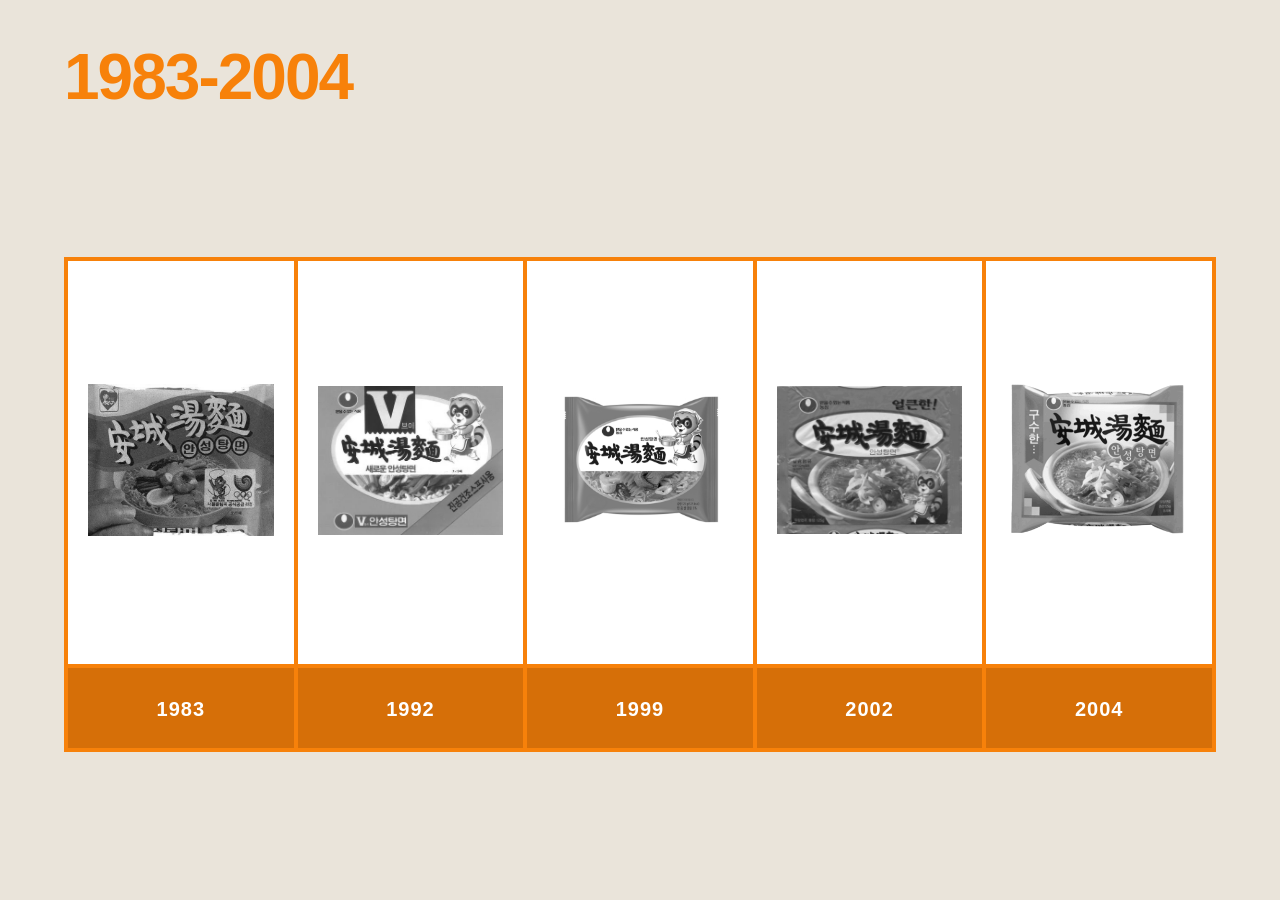
<file: 1983-2004.html>
<!DOCTYPE html>
<html lang="ko">
<head>
    <meta charset="UTF-8">
    <meta name="viewport" content="width=device-width, initial-scale=1.0">
    <title>1983-2004</title>
    <style>
        body {
            margin: 0;
            padding: 0;
            background-color: #EAE4DA;
            display: flex;
            flex-direction: column;
            justify-content: center;
            align-items: center;
            min-height: 100vh;
            overflow-y: auto;
            font-family: 'NotoSansKR-VariableFont_wght', sans-serif;
            box-sizing: border-box;
            padding: 60px 0;
        }

        
        .card-link {
            text-decoration: none;
            color: inherit;
            flex: 1;
            height: 100%;
            display: flex;
            margin-right: -4px;
            box-sizing: border-box;
            transition: flex 0.4s cubic-bezier(0.25, 1, 0.5, 1), opacity 0.4s ease, height 0.4s ease;
        }
        .card-link:last-child { margin-right: 0; }

        
        .title-container {
            position: absolute;
            top: 5vh;
            left: 5vw;
            display: flex;
            flex-direction: column;
            gap: 5px;
        }

        .archive-title {
            color: #F7810A;
            font-size: 5vw;
            font-weight: 900;
            letter-spacing: -2px;
            margin: 0;
            line-height: 1;
        }

        .accordion-wrapper {
            display: flex;
            width: 90vw;
            height: 55vh;
            min-height: 380px;
            margin-top: 12vh;
            background-color: transparent;
            box-sizing: border-box;
        }

        .card {
            position: relative;
            width: 100%;
            height: 100%;
            background-color: #ffffff;
            border: 4px solid #F7810A; 
            overflow: hidden;
            cursor: pointer;
            box-sizing: border-box;
        }

        .card img {
            width: 100%;
            height: 82%;
            object-fit: contain;
            padding: 20px;
            box-sizing: border-box;
            filter: grayscale(100%); 
            background-color: #fff;
            transition: filter 0.4s ease;
        }

        .card .year-label {
            height: 18%;
            border-top: 4px solid #F7810A;
            background-color: #D66F08; 
            color: #ffffff;
            font-size: 20px;
            font-weight: 900;
            display: flex;
            align-items: center;
            justify-content: center;
            letter-spacing: 1px;
            box-sizing: border-box;
            transition: background-color 0.3s ease;
        }

        
        .accordion-wrapper:hover .card-link:hover {
            flex: 3.5; 
        }

        .accordion-wrapper:hover .card-link:hover img {
            filter: grayscale(0%);
        }

        .accordion-wrapper:hover .card-link:hover .year-label {
            background-color: #D66F08; 
        }

        .accordion-wrapper:hover .card-link:not(:hover) {
            opacity: 0.4;
            flex: 0.5;
        }

        
        @media (max-width: 1024px) {
            body {
                justify-content: flex-start;
                padding: 40px 0;
            }
            .title-container {
                position: relative; 
                top: 0;
                left: 0;
                align-items: center;
                margin-bottom: 40px;
                width: 100%;
            }
            .archive-title {
                font-size: 36px; 
                margin-bottom: 8px;
            }
            .accordion-wrapper {
                flex-direction: column;
                height: auto; 
                min-height: auto;
                width: 85vw;
                margin-top: 0;
            }
            .card-link { 
                margin-right: 0; 
                margin-bottom: -4px; 
                flex-direction: column; 
                height: 150px; 
                flex: none !important; 
            }
            .card-link:last-child { margin-bottom: 0; }
            .card img { height: 72%; padding: 15px; }
            .card .year-label { height: 28%; font-size: 16px; }
            
            
            .accordion-wrapper:hover .card-link:hover {
                height: 200px; 
            }
            .accordion-wrapper:hover .card-link:not(:hover) {
                height: 130px; 
                opacity: 0.5;
            }
        }
    </style>
</head>
<body>

    <div class="title-container">
        <h1 class="archive-title">1983-2004</h1>
    </div>

    <div class="accordion-wrapper">
        
        <a href="https://youtu.be/UsrxSRu1JnQ?si=vCri9nSSX12fdjHl" target="_blank" class="card-link">
            <div class="card">
                <img src="images/1983.jpg" alt="1983">
                <div class="year-label">1983</div>
            </div>
        </a>

        <a href="https://youtu.be/r8puEVPzM7I?si=5wBH-LooxWGUYaEc" target="_blank" class="card-link">
            <div class="card">
                <img src="images/1992.jpg" alt="1992">
                <div class="year-label">1992</div>
            </div>
        </a>

        <a href="https://youtu.be/IRnQSocdcUI?si=7ONFKgMchkewMi40" target="_blank" class="card-link">
            <div class="card">
                <img src="images/1999.png" alt="1999">
                <div class="year-label">1999</div>
            </div>
        </a>

        <a href="https://youtu.be/xYklDj9SPxM?si=smMTXQaFSzYzsGBl" target="_blank" class="card-link">
            <div class="card">
                <img src="images/2002.png" alt="2002">
                <div class="year-label">2002</div>
            </div>
        </a>

        <a href="https://youtu.be/mGlCH5mzOUc?si=VTrDNECWT-WmRxMH" target="_blank" class="card-link">
            <div class="card">
                <img src="images/2004(2).png" alt="2004">
                <div class="year-label">2004</div>
            </div>
        </a>

    </div>

</body>
</html>
</file>
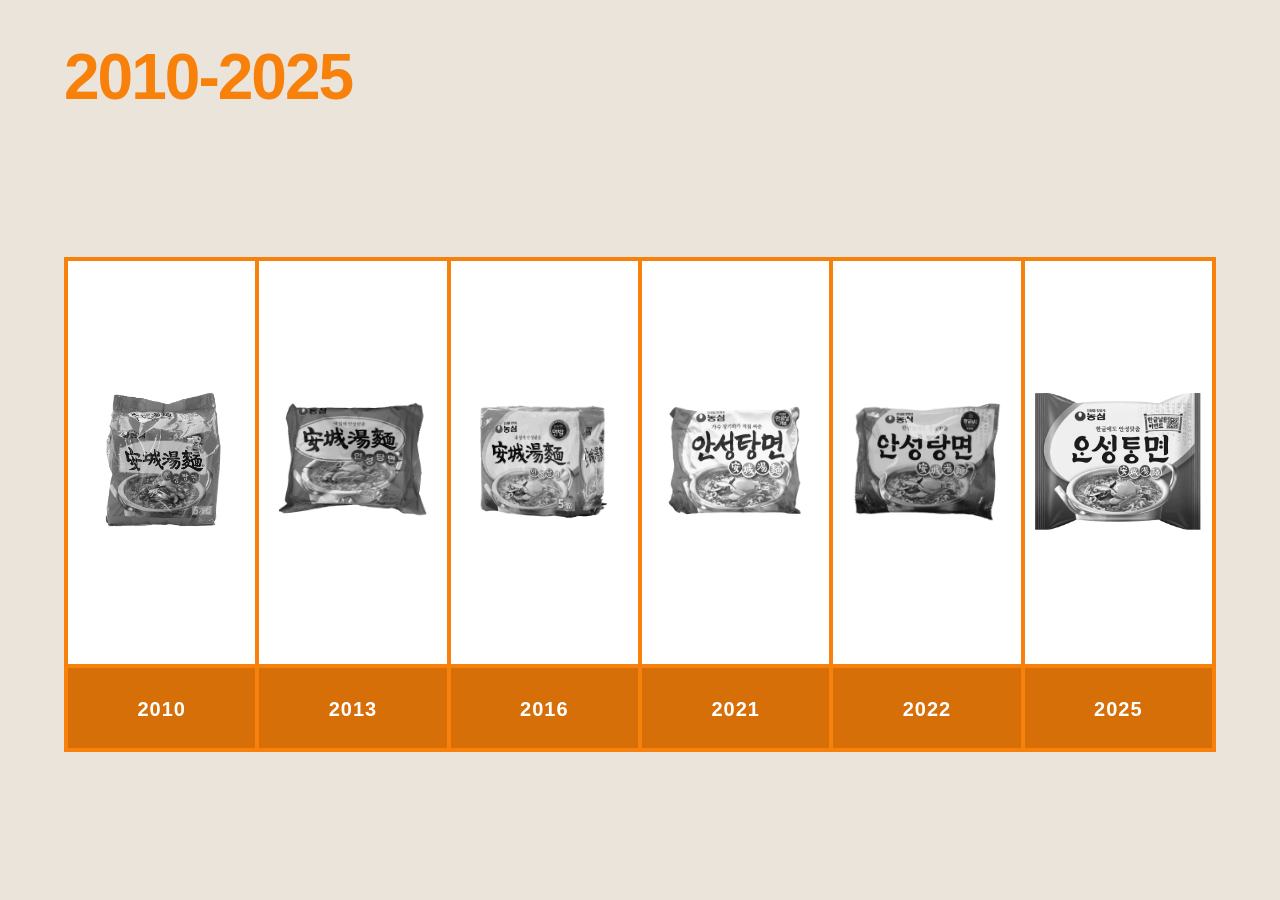
<file: 2010-2025.html>
<!DOCTYPE html>
<html lang="ko">
<head>
    <meta charset="UTF-8">
    <meta name="viewport" content="width=device-width, initial-scale=1.0">
    <title>2010-2025</title>
    <style>
        body {
            margin: 0;
            padding: 0;
            background-color: #EAE4DA; 
            display: flex;
            flex-direction: column;
            justify-content: center;
            align-items: center;
            min-height: 100vh;
            overflow-y: auto; 
            font-family: 'NotoSansKR-VariableFont_wght', sans-serif;
            box-sizing: border-box;
            padding: 60px 0; 
        }
        .card-link {
            text-decoration: none;
            color: inherit;
            flex: 1;
            height: 100%;
            display: flex;
            margin-right: -4px;
            box-sizing: border-box;
            transition: flex 0.4s cubic-bezier(0.25, 1, 0.5, 1), opacity 0.4s ease, height 0.4s ease;
        }
        .card-link:last-child {
            margin-right: 0;
        }

        .title-container {
            position: absolute;
            top: 5vh;
            left: 5vw;
            display: flex;
            flex-direction: column;
            gap: 5px;
        }
        .archive-title {
            color: #F7810A;
            font-size: 5vw;
            font-weight: 900;
            letter-spacing: -2px;
            margin: 0;
            line-height: 1;
        }
        .accordion-wrapper {
            display: flex;
            width: 90vw;
            height: 55vh;
            min-height: 380px; 
            margin-top: 12vh;
            background-color: transparent;
            box-sizing: border-box;
        }

        .card {
            position: relative;
            width: 100%;
            height: 100%;
            background-color: #ffffff;
            border: 4px solid #F7810A; 
            overflow: hidden;
            cursor: pointer;
            box-sizing: border-box;
        }

        .card img {
            width: 100%;
            height: 82%;
            object-fit: contain;
            padding: 20px;
            box-sizing: border-box;
            filter: grayscale(100%); 
            background-color: #fff;
            transition: filter 0.4s ease;
        }

        .card .year-label {
            height: 18%;
            border-top: 4px solid #F7810A;
            background-color: #D66F08; 
            color: #ffffff;
            font-size: 20px;
            font-weight: 900;
            display: flex;
            align-items: center;
            justify-content: center;
            letter-spacing: 1px;
            box-sizing: border-box;
            transition: background-color 0.3s ease;
        }

        
        .accordion-wrapper:hover .card-link:hover {
            flex: 3.5; 
        }
        .accordion-wrapper:hover .card-link:hover img {
            filter: grayscale(0%);
        }
        .accordion-wrapper:hover .card-link:hover .year-label {
            background-color: #D66F08; 
        }
        .accordion-wrapper:hover .card-link:not(:hover) {
            flex: 0.5;
            opacity: 0.4; 
        }

       
        @media (max-width: 1024px) {
            body {
                justify-content: flex-start; 
                padding: 40px 0;
            }
            .title-container {
                position: relative; 
                top: 0;
                left: 0;
                align-items: center;
                margin-bottom: 40px;
                width: 100%;
            }
            .archive-title {
                font-size: 36px; 
                margin-bottom: 8px;
            }
            .archive-subtitle {
                font-size: 15px;
            }
            .accordion-wrapper {
                flex-direction: column;
                height: auto; 
                min-height: auto;
                width: 85vw;
                margin-top: 0;
            }
            .card-link {
                margin-right: 0;
                margin-bottom: -4px;
                flex-direction: column;
                height: 150px; 
                flex: none !important; 
            }
            .card-link:last-child {
                margin-bottom: 0;
            }
            .card img {
                height: 72%;
                padding: 15px;
            }
            .card .year-label {
                height: 28%;
                font-size: 16px;
            }
            
            
            .accordion-wrapper:hover .card-link:hover {
                height: 200px; 
            }
            .accordion-wrapper:hover .card-link:not(:hover) {
                height: 130px; 
                opacity: 0.5;
            }
        }
        .card-link[href*="2025"] .card img {
    padding: 0px; 
}
    </style>
</head>
<body>

    <div class="title-container">
        <h1 class="archive-title">2010-2025</h1>
    </div>

    <div class="accordion-wrapper">
        
        <a href="https://youtu.be/XUH7S0yz2L0?si=9tRV8PS6bASf2vFx" target="_blank" class="card-link">
            <div class="card">
                <img src="images/2010(2).png" alt="2010">
                <div class="year-label">2010</div>
            </div>
        </a>

        <a href="https://youtu.be/5vA88B5dYP4?si=sECkN9jvPTS_gQLO" target="_blank" class="card-link">
            <div class="card">
                <img src="images/2013.png" alt="2013">
                <div class="year-label">2013</div>
            </div>
        </a>

        <a href="https://youtu.be/mbToP1NB1Bk?si=fG4kFTyPivmEV0ER" target="_blank" class="card-link">
            <div class="card">
                <img src="images/2016(2).png" alt="2016">
                <div class="year-label">2016</div>
            </div>
        </a>

        <a href="https://www.nongshim.com/promotion/event/view/2021/09_ansung_hangeul/ansung_hangeul_event" target="_blank" class="card-link">
            <div class="card">
                <img src="images/2021(2).png" alt="2021">
                <div class="year-label">2021</div>
            </div>
        </a>

        <a href="http://www.dailysmart.co.kr/news/articleView.html?idxno=64128" target="_blank" class="card-link">
            <div class="card">
                <img src="images/2022.png" alt="2022">
                <div class="year-label">2022</div>
            </div>
        </a>

        <a href="https://www.nongshim.com/promotion/event/view/2025/09_ansung/ansung_event" target="_blank" class="card-link">
            <div class="card">
                <img src="images/2025(5).png" alt="2025">
                <div class="year-label">2025</div>
            </div>
        </a>
    </div>

</body>
</html>
</file>
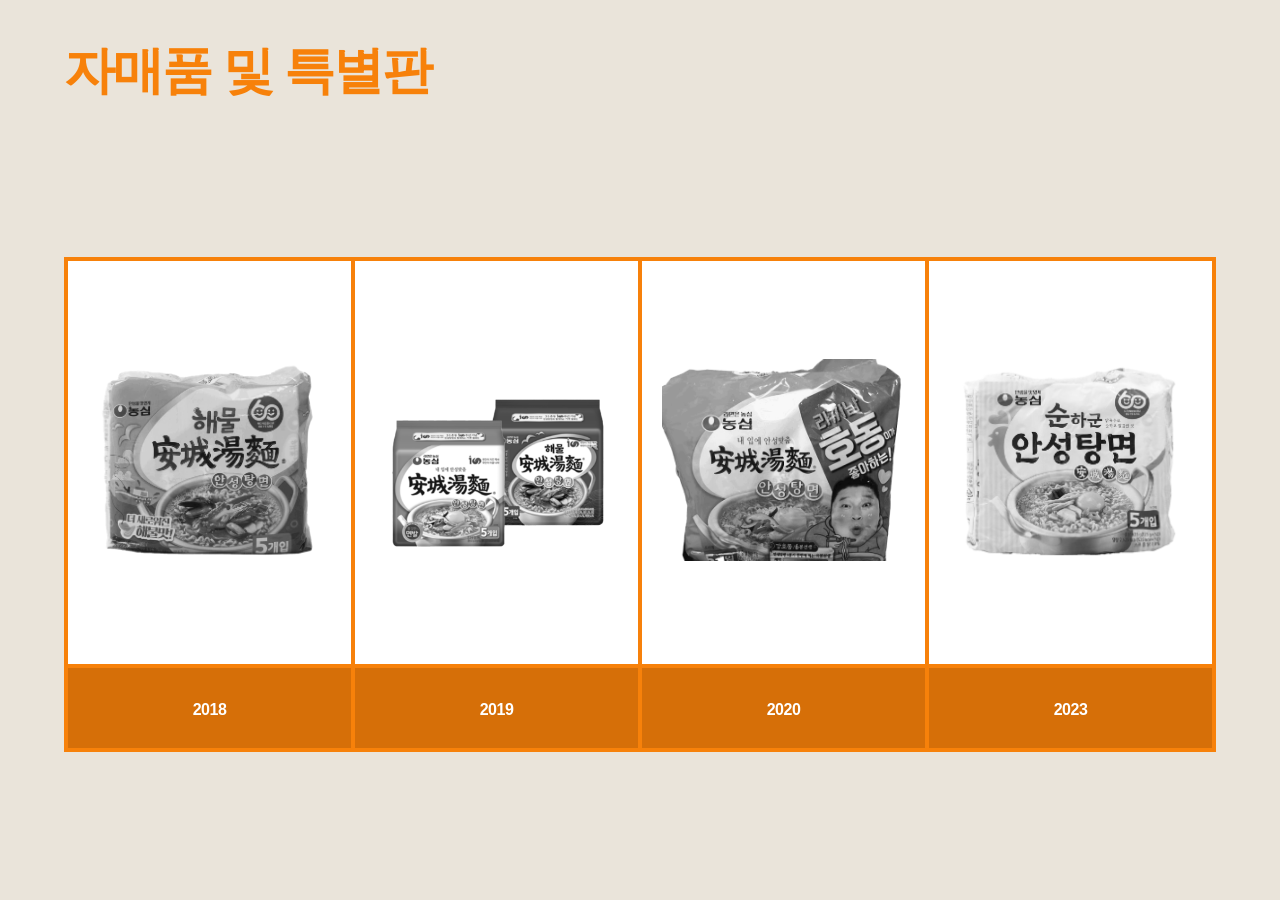
<file: special.html>
<!DOCTYPE html>
<html lang="ko">
<head>
    <meta charset="UTF-8">
    <meta name="viewport" content="width=device-width, initial-scale=1.0">
    <title>자매품 및 특별판</title>
    <style>
        body {
            margin: 0;
            padding: 0;
            background-color: #EAE4DA; 
            display: flex;
            flex-direction: column;
            justify-content: center;
            align-items: center;
            min-height: 100vh;
            overflow-y: auto; 
            font-family: 'NotoSansKR-VariableFont_wght', sans-serif;
            box-sizing: border-box;
            padding: 60px 0; 
        }

       
        .card-link {
            text-decoration: none;
            color: inherit;
            flex: 1;
            height: 100%;
            display: flex;
            margin-right: -4px;
            box-sizing: border-box;
            transition: flex 0.4s cubic-bezier(0.25, 1, 0.5, 1), opacity 0.4s ease, height 0.4s ease;
        }
        .card-link:last-child {
            margin-right: 0;
        }

        
        .title-container {
            position: absolute;
            top: 5vh;
            left: 5vw;
            display: flex;
            flex-direction: column;
            gap: 5px;
        }
        .archive-title {
            color: #F7810A; 
            font-size: 4vw;
            font-weight: 900;
            letter-spacing: -2px;
            margin: 0;
            line-height: 1;
        }
        .accordion-wrapper {
            display: flex;
            width: 90vw;
            height: 55vh;
            min-height: 380px; 
            margin-top: 12vh;
            background-color: transparent;
            box-sizing: border-box;
        }

        .card {
            position: relative;
            width: 100%;
            height: 100%;
            background-color: #ffffff;
            border: 4px solid #F7810A; 
            overflow: hidden;
            cursor: pointer;
            box-sizing: border-box;
        }
        
        .card img {
            width: 100%;
            height: 82%;
            object-fit: contain;
            padding: 20px;
            box-sizing: border-box;
            filter: grayscale(100%); 
            background-color: #fff;
            transition: filter 0.4s ease;
        }

        .card .year-label {
            height: 18%;
            border-top: 4px solid #F7810A;  
            color: #ffffff;
            font-size: 16px;
            font-weight: 900;
            display: flex;
            flex-direction: column; 
            align-items: center;
            justify-content: center;
            letter-spacing: -0.5px;
            box-sizing: border-box;
            padding: 0 10px;
            text-align: center;
            white-space: nowrap;
            overflow: hidden;
            text-overflow: ellipsis;
            transition: background-color 0.3s ease;
        }

        
        .card.sister-product .year-label {
            background-color: #D66F08; 
        }
        .card.special-edition .year-label {
            background-color: #D66F08; 
        }

        
        .accordion-wrapper:hover .card-link:hover {
            flex: 3.5; 
        }
        .accordion-wrapper:hover .card-link:hover img {
            filter: grayscale(0%);
        }

        
        .accordion-wrapper:hover .card-link:hover .card.sister-product .year-label {
            background-color: #D66F08; 
        }
        .accordion-wrapper:hover .card-link:hover .card.special-edition .year-label {
            background-color: #D66F08; 
        }

        
        .accordion-wrapper:hover .card-link:not(:hover) {
            flex: 0.5;
            opacity: 0.4; 
        }

        
        @media (max-width: 1024px) {
            body {
                justify-content: flex-start; 
                padding: 40px 0;
            }
            .title-container {
                position: relative; 
                top: 0;
                left: 0;
                align-items: center;
                margin-bottom: 40px;
                width: 100%;
            }
            .archive-title {
                font-size: 32px; 
                margin-bottom: 8px;
            }
            .archive-subtitle {
                font-size: 15px;
            }
            .accordion-wrapper {
                flex-direction: column;
                height: auto; 
                min-height: auto;
                width: 85vw;
                margin-top: 0;
            }
            .card-link {
                margin-right: 0;
                margin-bottom: -4px;
                flex-direction: column;
                height: 150px; 
                flex: none !important; 
            }
            .card-link:last-child {
                margin-bottom: 0;
            }
            .card img {
                height: 72%;
                padding: 15px;
            }
            .card .year-label {
                height: 28%;
                font-size: 15px;
            }
            
            
            .accordion-wrapper:hover .card-link:hover {
                height: 200px; 
            }
            .accordion-wrapper:hover .card-link:not(:hover) {
                height: 130px; 
                opacity: 0.5;
            }
        }
    </style>
</head>
<body>

    <div class="title-container">
        <h1 class="archive-title">자매품 및 특별판</h1>
    </div>

    <div class="accordion-wrapper">
        <a href="https://www.nongshim.com/management/people/contribution_activity_view?groupCode=003&groupId=445" target="_blank" class="card-link">
            <div class="card sister-product">
                <img src="images/h.png" alt="해물">
                <div class="year-label">
                    <span>2018</span>
                </div>
            </div>
        </a>
        <a href="https://youtu.be/RlcFrCUx-0E?si=-m1z9KyxWh-A1Ulx" target="_blank" class="card-link">
            <div class="card special-edition">
                <img src="images/special1.png" alt="3.1운동">
                <div class="year-label">
                    <span>2019</span>
                </div>
            </div>
        </a>
        <a href="https://youtu.be/ZiDyMtvce4E?si=UAt7PkKWn6z8k2sv" target="_blank" class="card-link">
            <div class="card special-edition">
                <img src="images/special2.png" alt="강호동">
                <div class="year-label">
                    <span>2020</span>
                </div>
            </div>
        </a>
        <a href="https://youtu.be/kcLNrlvpV8M?si=WzkP2UFyU81KnMT_" target="_blank" class="card-link">
            <div class="card sister-product">
                <img src="images/s.png" alt="순하군">
                <div class="year-label">
                    <span>2023</span>
                </div>
            </div>
        </a>

    </div>

</body>
</html>
</file>
